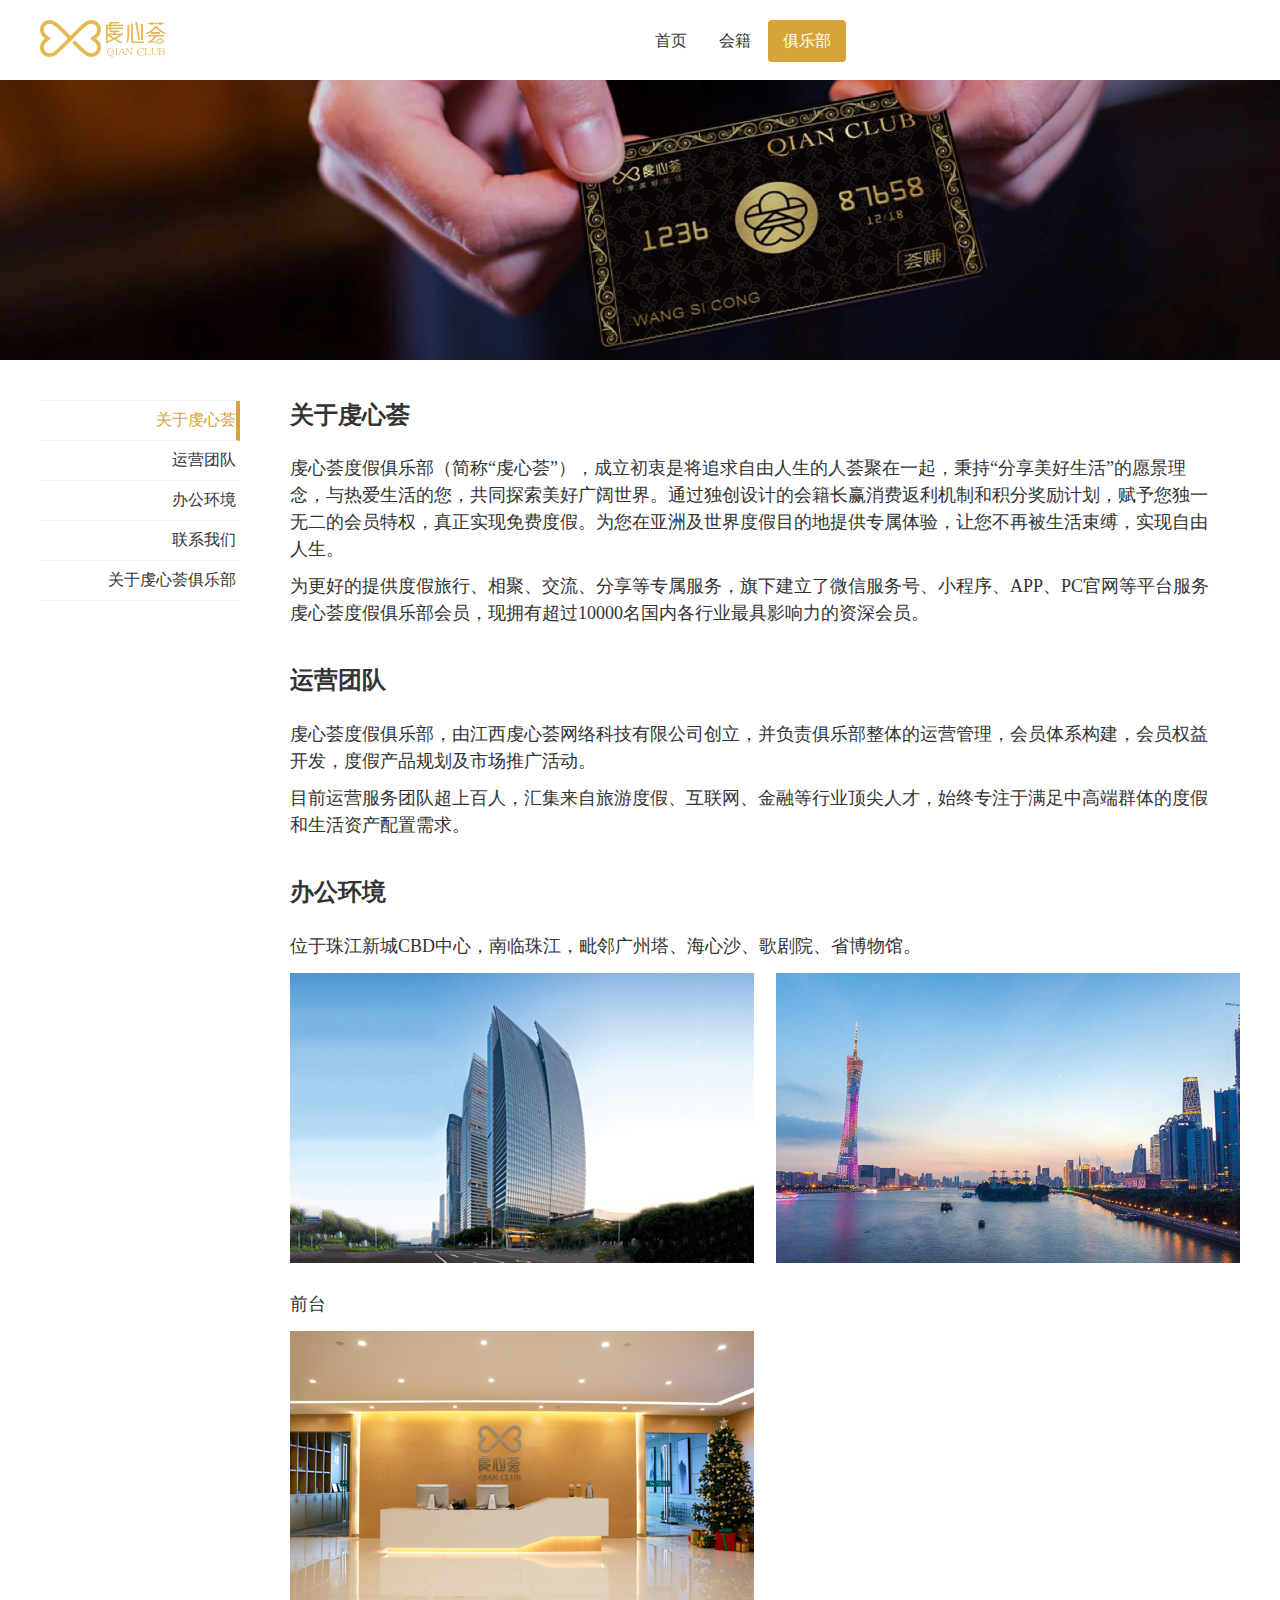
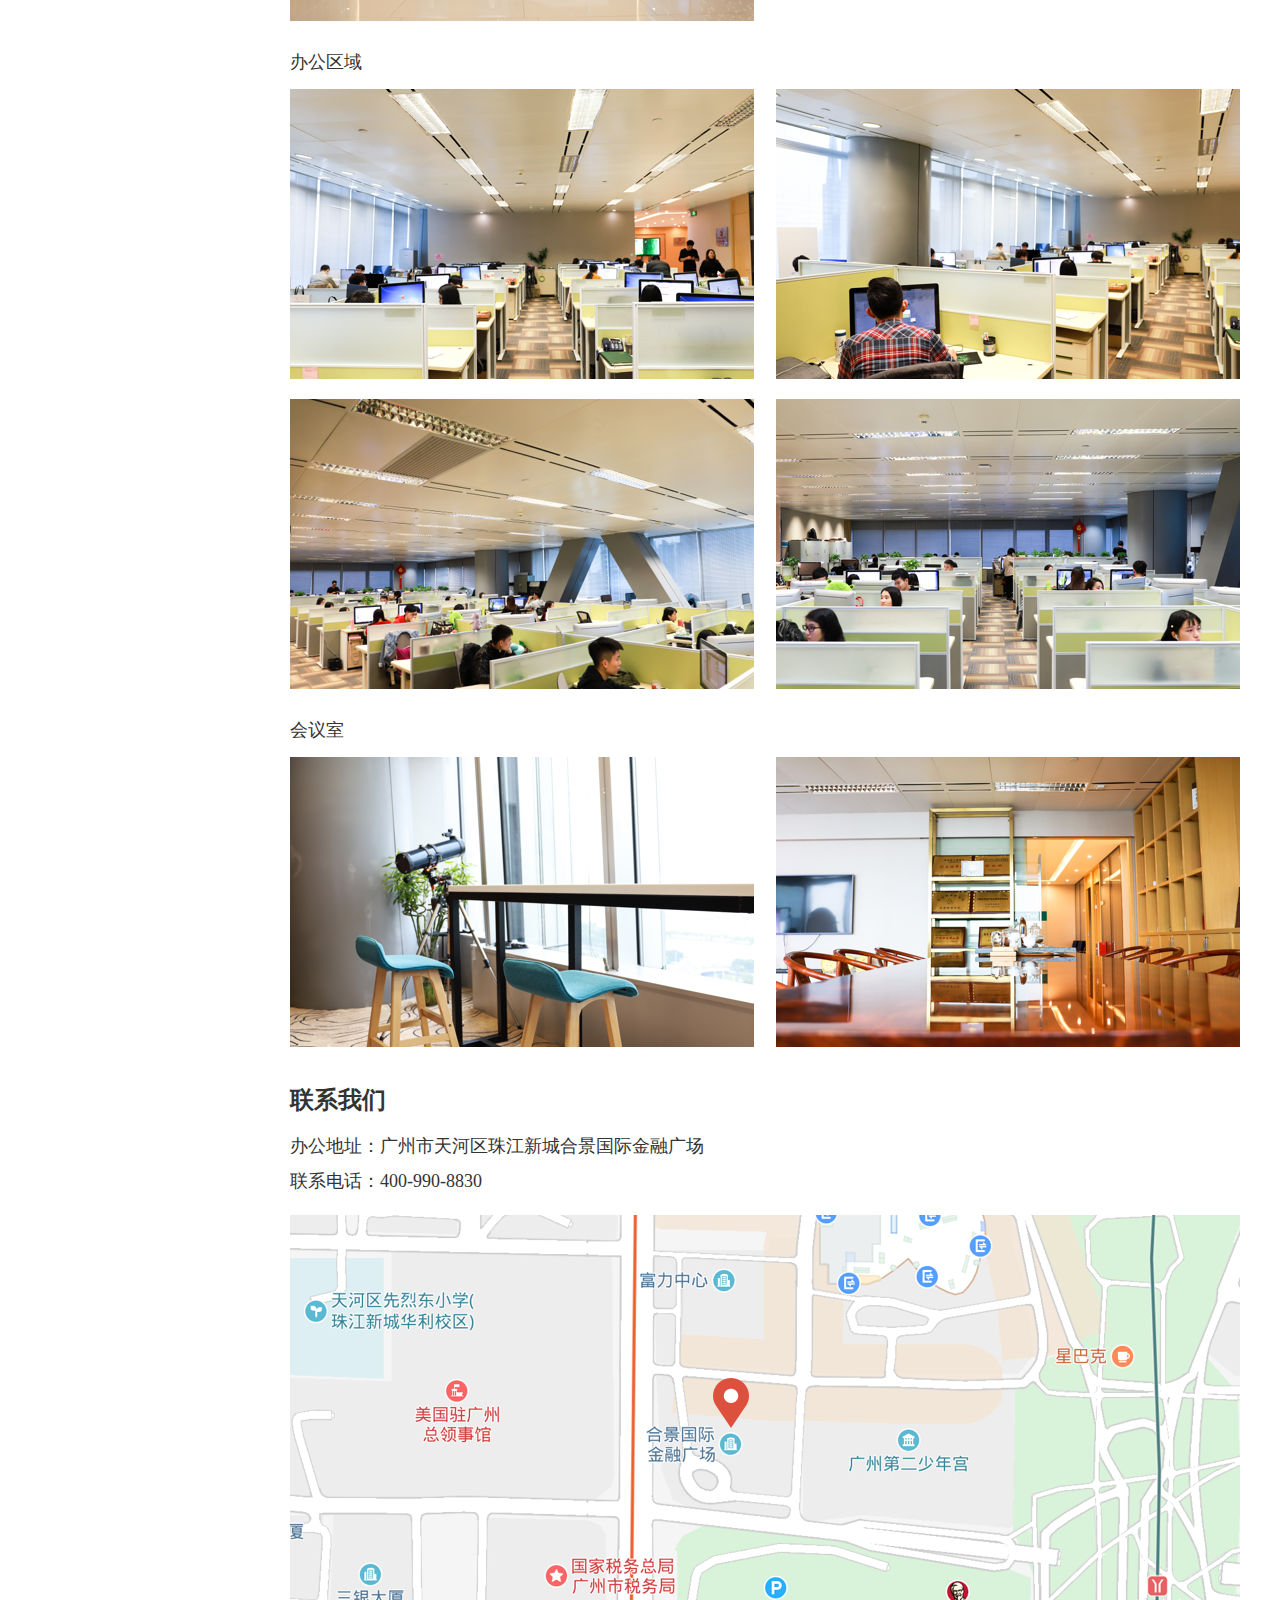
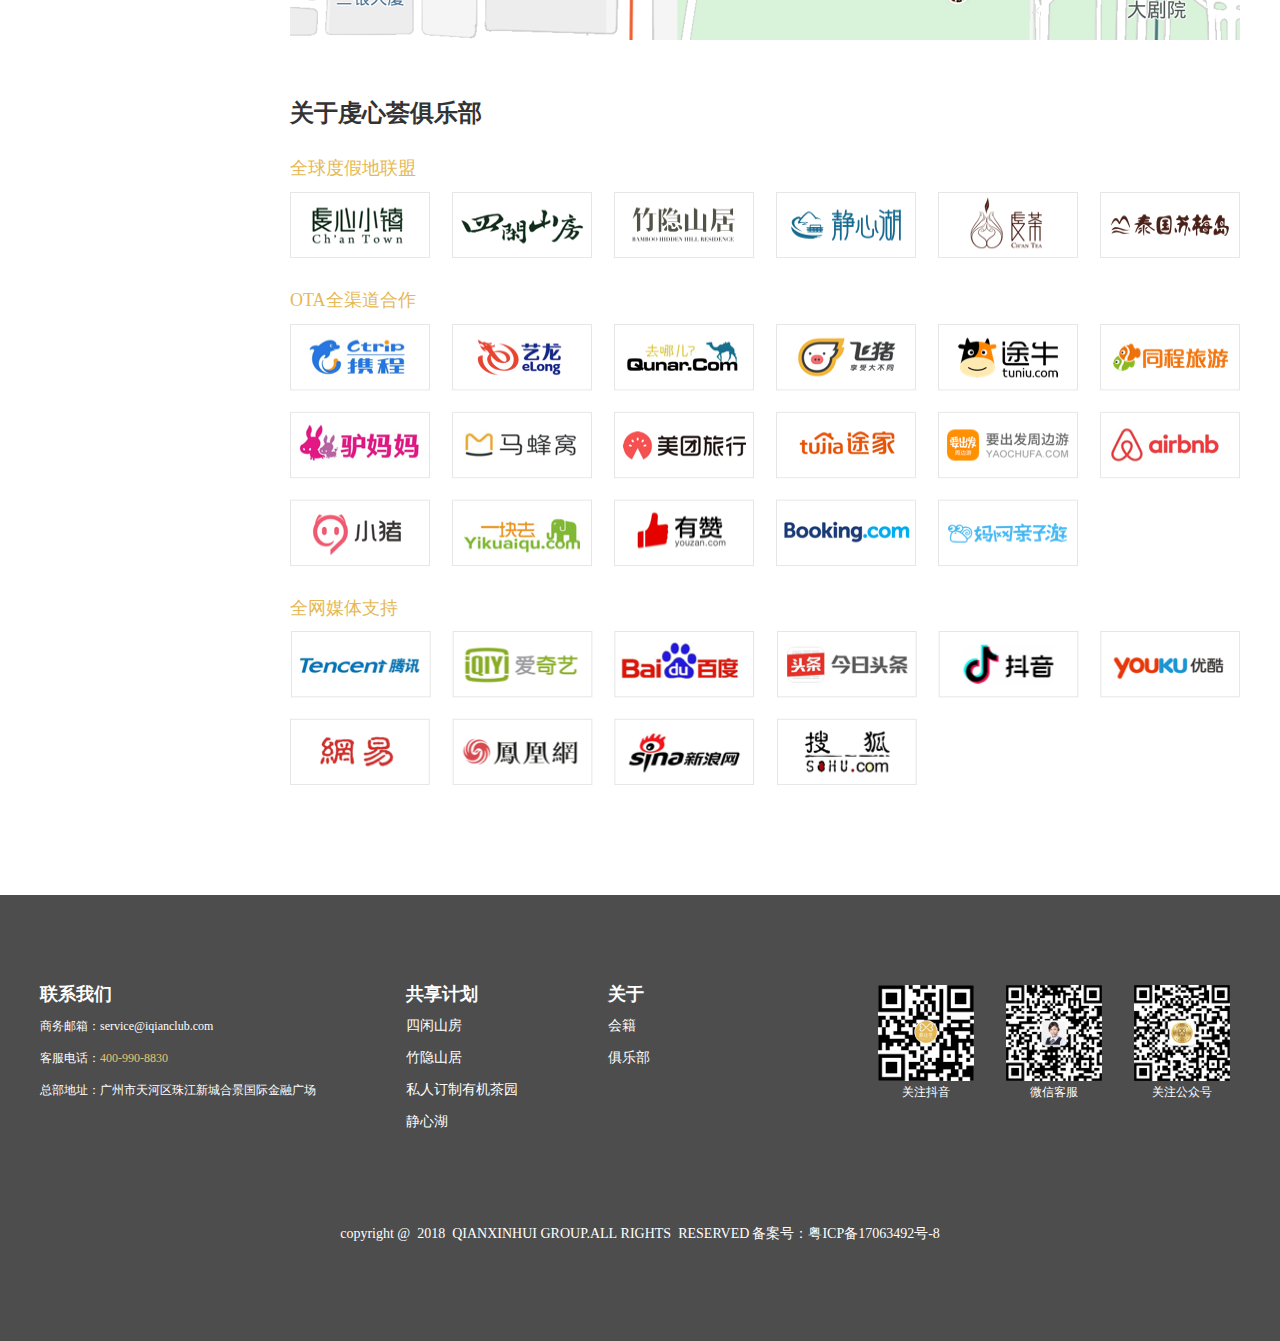
<file: club.html>
<!DOCTYPE html>
<html>

	<head>
		<meta charset="utf-8">
		<title>虔心荟-俱乐部</title>
		<meta name="keywords" content="虔心荟,度假俱乐部,旅游俱乐部,虔心小镇,别墅俱乐部" />
		<meta name="description" content="虔心荟度假俱乐部荟聚100万名虔友，致力为俱乐部会员提供私享、自由、品质、个性化的度假体验" />
		<link type="text/css" href="css/julebu.css?3-25" rel="stylesheet" media="screen">
		<script type="text/javascript" src="js/jquery.min.js"></script>
		<script src="js/bootstrap.min.js?3-25"></script>
		<link rel="stylesheet" href="css/bootstrap.min.css?3-25">
		<link rel="stylesheet" type="text/css" href="css/index.css?3-28" />
	</head>

	<body>
		<div class="qx_pc">
			<!--头部  开始-->
			<div class="header_position">
				<div class="header_position_block">
					<div class="nav_block">
						<div class="logo_img">
							<a href="index.html"><img src="img/logo.png" /></a>
						</div>
						<ul class="nav nav-pills nav_li">
							<li>
								<a href="index.html">首页</a>
							</li>
							<li>
								<a href="membership.html">会籍</a>
							</li>
							<li class="active">
								<a href="club.html">俱乐部</a>
							</li>
						</ul>
					</div>
				</div>
			</div>

			<!--头部 结束-->
			<div class="top_distance">
				<!--虔心荟banner-->
				<div class="news_banner">
					<img src="img/club_banner_bu.png" alt="虔心荟" />
				</div>

				<!--内容 开始-->
				<div class="xl_m clearfix">
					<ul class="fl news_leftnav gdt_zl clearfix floatCtro" style="width:200px;">
						<li class="news_hover">
							<a>关于虔心荟</a>
						</li>
						<li>
							<a>运营团队</a>
						</li>
						<li>
							<a>办公环境</a>
						</li>
						<li>
							<a>联系我们</a>
						</li>
						<li>
							<a>关于虔心荟俱乐部</a>
						</li>
					</ul>
					<div class="fr">
						<div id="float01" style="margin-bottom: 40px;">
							<h2 class="news_nh2">关于虔心荟</h2>
							<div class="about_hd">
								<p>虔心荟度假俱乐部（简称“虔心荟”），成立初衷是将追求自由人生的人荟聚在一起，秉持“分享美好生活”的愿景理念，与热爱生活的您，共同探索美好广阔世界。通过独创设计的会籍长赢消费返利机制和积分奖励计划，赋予您独一无二的会员特权，真正实现免费度假。为您在亚洲及世界度假目的地提供专属体验，让您不再被生活束缚，实现自由人生。 </p>
								<p>为更好的提供度假旅行、相聚、交流、分享等专属服务，旗下建立了微信服务号、小程序、APP、PC官网等平台服务虔心荟度假俱乐部会员，现拥有超过10000名国内各行业最具影响力的资深会员。</p>
							</div>
						</div>
						<div id="float02" style="margin-bottom: 40px;">
							<h2 class="news_nh2">运营团队</h2>
							<div class="about_hd">
								<p>虔心荟度假俱乐部，由江西虔心荟网络科技有限公司创立，并负责俱乐部整体的运营管理，会员体系构建，会员权益开发，度假产品规划及市场推广活动。 </p>
								<p>目前运营服务团队超上百人，汇集来自旅游度假、互联网、金融等行业顶尖人才，始终专注于满足中高端群体的度假和生活资产配置需求。</p>
							</div>
						</div>
						<div id="float03" style="margin-bottom: 40px;">
							<h2 class="news_nh2">办公环境</h2>
							<!--外景-->
							<div class="env-cnt">
								<p>位于珠江新城CBD中心，南临珠江，毗邻广州塔、海心沙、歌剧院、省博物馆。</p>
								<div class="env-img">
									<img src="img/club_photo1_bu.png" class="env-cnt-img" />
									<img src="img/club_photo2_bu.png" class="env-cnt-img" style="margin-left:22px;" />
								</div>
							</div>
							<!--前台-->
							<div class="env-cnt">
								<p>前台</p>
								<div class="env-img">
									<img src="img/club_photo3_bu.png" class="env-cnt-img" />
								</div>
							</div>
							<!--办公区域-->
							<div class="env-cnt">
								<p>办公区域</p>
								<div class="env-img">
									<img src="img/club_photo4_bu.png" class="env-cnt-img" />
									<img src="img/club_photo5_bu.png" class="env-cnt-img" style="margin-left:22px;" />
									<img src="img/club_photo6_bu.png" class="env-cnt-img" style="margin-top:20px;" />
									<img src="img/club_photo7_bu.png" class="env-cnt-img" style="margin-top:20px;margin-left:22px;" />
								</div>
							</div>
							<!--会议室-->
							<div class="env-cnt">
								<p>会议室</p>
								<div class="env-img">
									<img src="img/club_photo8_bu.png" class="env-cnt-img" />
									<img src="img/club_photo9_bu.png" class="env-cnt-img" style="margin-left:22px;" />
								</div>
							</div>
						</div>
						<div id="float04" style="margin-bottom: 40px;">
							<h2 class="news_nh2">联系我们</h2>
							<div class="clearfix">
								<dl class="fl">
									<dd class="fl-dd">
										<p>办公地址：广州市天河区珠江新城合景国际金融广场 </p>
										<p>联系电话：400-990-8830</p>
									</dd>
									<dd><img src="img/club_map_bu.png" alt="办公地址地图" class="fl-dd-img" /></dd>
								</dl>
							</div>
						</div>

						<div id="float05" style="margin-bottom: 40px;">
							<h2 class="news_nh2">关于虔心荟俱乐部</h2>
							<dd class="global-holiday">
								<p>全球度假地联盟</p><img src="img/global_holiday_bu.png" alt="全球度假地联盟" class="global-holiday-img" /></dd>
							<dd class="global-holiday">
								<p>OTA全渠道合作</p><img src="img/OTA_parner_bu.png" alt="OTA全渠道合作" class="OTA_parner-img" /></dd>
							<dd class="global-holiday">
								<p>全网媒体支持</p><img src="img/media_parner_bu.png" alt="全网媒体支持" class="media_parner-img" /></dd>
						</div>
					</div>
				</div>
				<!--底部-->
				<div class="bottom-cnt">
					<div class="contact">
						<div class="contact_news">
							<div class="contact_content">
								<h4 class='contact_h'>联系我们</h4>
								<p class="contact_text">商务邮箱：service@iqianclub.com</p>
								<p class="contact_text">客服电话：<span style="color:#E9C36E;">400-990-8830&nbsp;</span></p>
								<p class="contact_text">总部地址：广州市天河区珠江新城合景国际金融广场</p>
							</div>
							<div class="contact_content">
								<h4 class='contact_h'>共享计划</h4>
								<p class="contact_p">四闲山房</p>
								<p class="contact_p">竹隐山居</p>
								<p class="contact_p">私人订制有机茶园</p>
								<p class="contact_p">静心湖</p>
							</div>
							<div class="contact_content">
								<h4 class='contact_h'>关于</h4>
								<p class="contact_p"><a href="membership.html" class="contact_a">会籍</a></p>
								<p class="contact_p"><a href="club.html" class="contact_a" >俱乐部</a></p>
							</div>
							<div class="contact_content_erweima">
								<div class="contact_erweima">
									<img src='img/douyin.png' class="img_size" />
									<p>关注抖音</p>
								</div>
								<div class="contact_erweima" style="margin-left:32px;">
									<img src='img/kefu.png' class="img_size" />
									<p>微信客服</p>
								</div>
								<div class="contact_erweima" style="margin-left:32px;">
									<img src='img/weixin.png' class="img_size" />
									<p>关注公众号</p>
								</div>
							</div>
						</div>
					</div>
					<div class="footer">
						<span class="footer_text">copyright&nbsp;@ &nbsp;2018 &nbsp;QIANXINHUI&nbsp;GROUP.ALL&nbsp;RIGHTS&nbsp; RESERVED</span>
						<a class="footer_text1" href=" http://www.miitbeian.gov.cn">备案号：粤ICP备17063492号-8</a>
					</div>
				</div>
			</div>
		</div>
		<!--内容 结束-->

		</div>
		<script type="text/javascript" src="js/switch.js"></script>
		<script>
			//滚动固定导航
			$(function() {
				var AllHet = $(window).height();
				var mainHet = $('.floatCtro').height();
				$('.floatCtro li').click(function() {
					var ind = $('.floatCtro li').index(this) + 1;
					var topVal = $('#float0' + ind).offset().top - 80;
					$('body,html').animate({
						scrollTop: topVal
					}, 1000)
				})
				//文档滚动执行scrolls()
				$(window).scroll(scrolls)
				scrolls()

				function scrolls() {
					var f1, f2, f3, f4, f5, f6, f7, bck;
					var fixRight = $('.floatCtro li');
					var sTop = $(window).scrollTop();
					f1 = $('#float01').offset().top;
					f2 = $('#float02').offset().top;
					f3 = $('#float03').offset().top;
					f4 = $('#float04').offset().top;
					f5 = $('#float05').offset().top;
					if(sTop >= f1) {
						fixRight.eq(0).addClass('news_hover').siblings().removeClass('news_hover');
					}
					if(sTop >= f2 - 110) {
						fixRight.eq(1).addClass('news_hover').siblings().removeClass('news_hover');
					}
					if(sTop >= f3 - 110) {
						fixRight.eq(2).addClass('news_hover').siblings().removeClass('news_hover');
					}
					if(sTop >= f4 - 120) {
						fixRight.eq(3).addClass('news_hover').siblings().removeClass('news_hover');
					}
					if(sTop > 3000) {
						fixRight.eq(4).addClass('news_hover').siblings().removeClass('news_hover');

					}
				}
			})
		</script>

	</body>

</html>
</file>
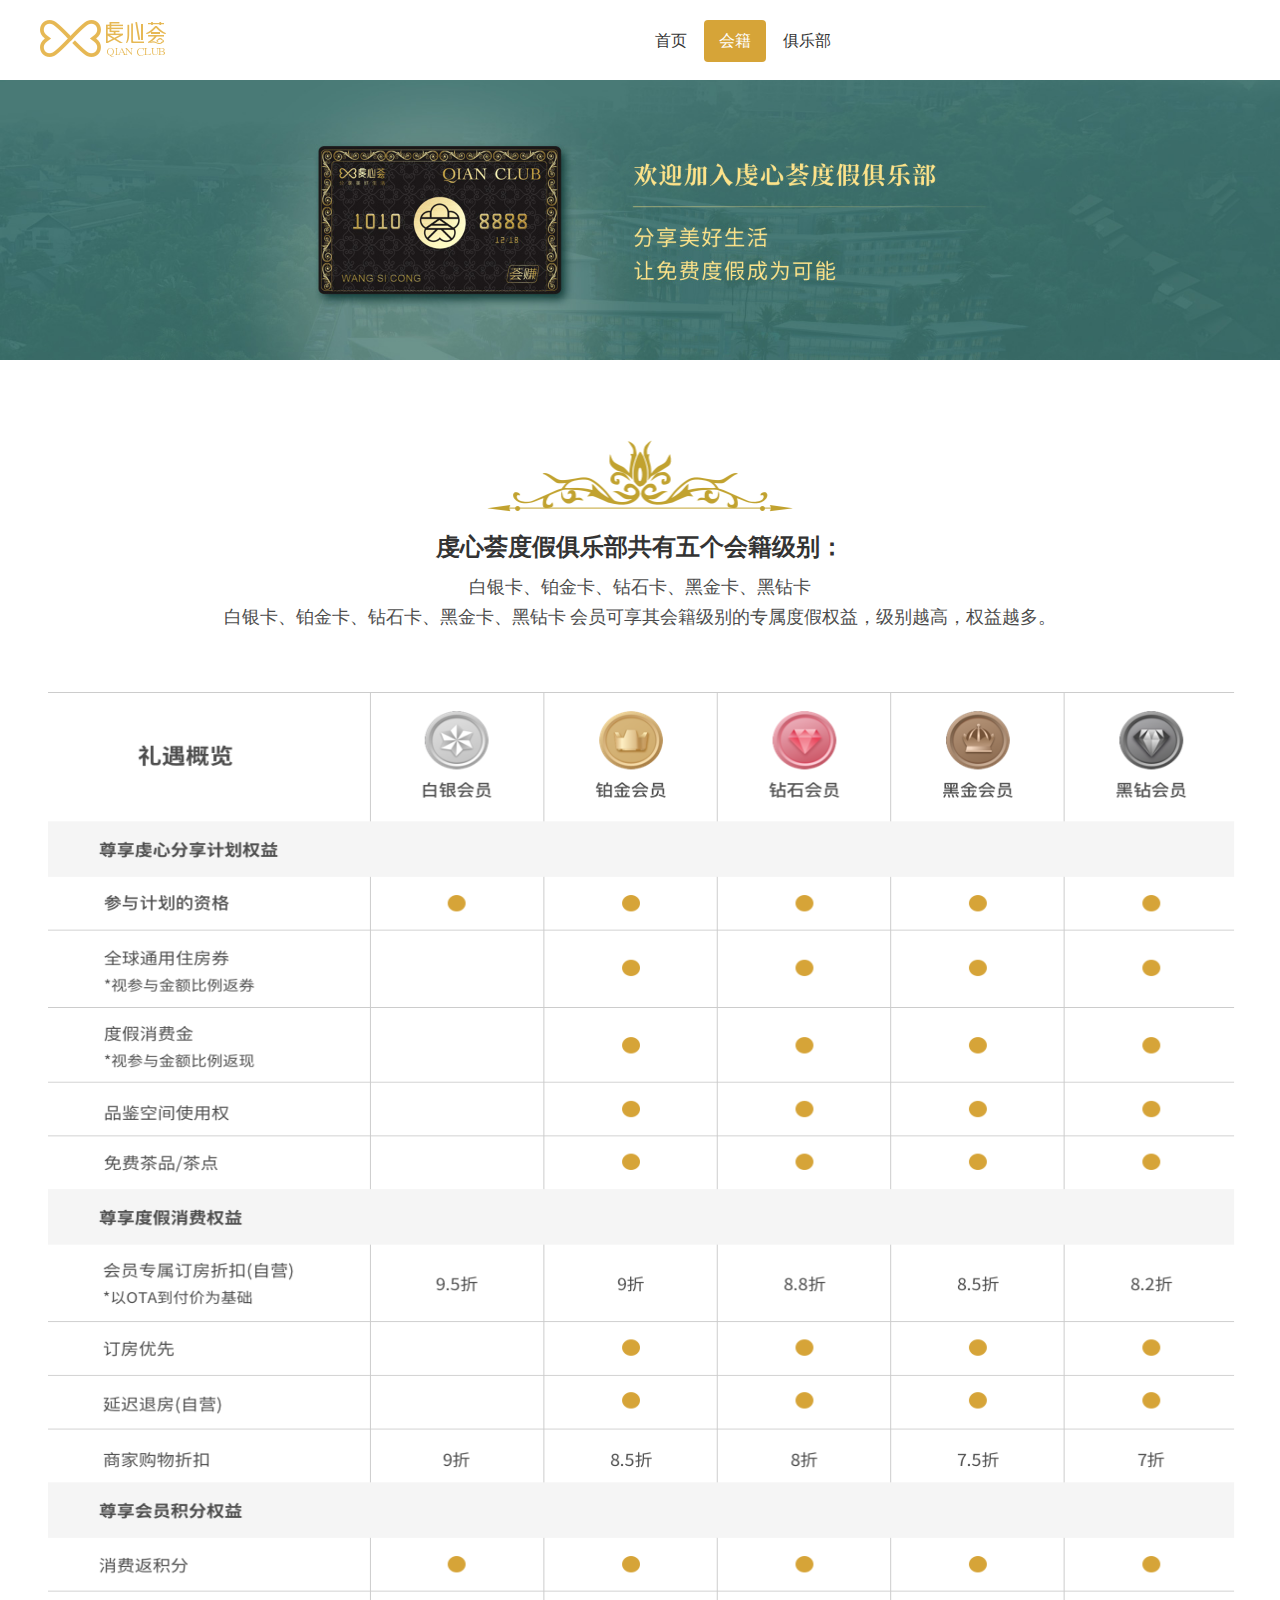
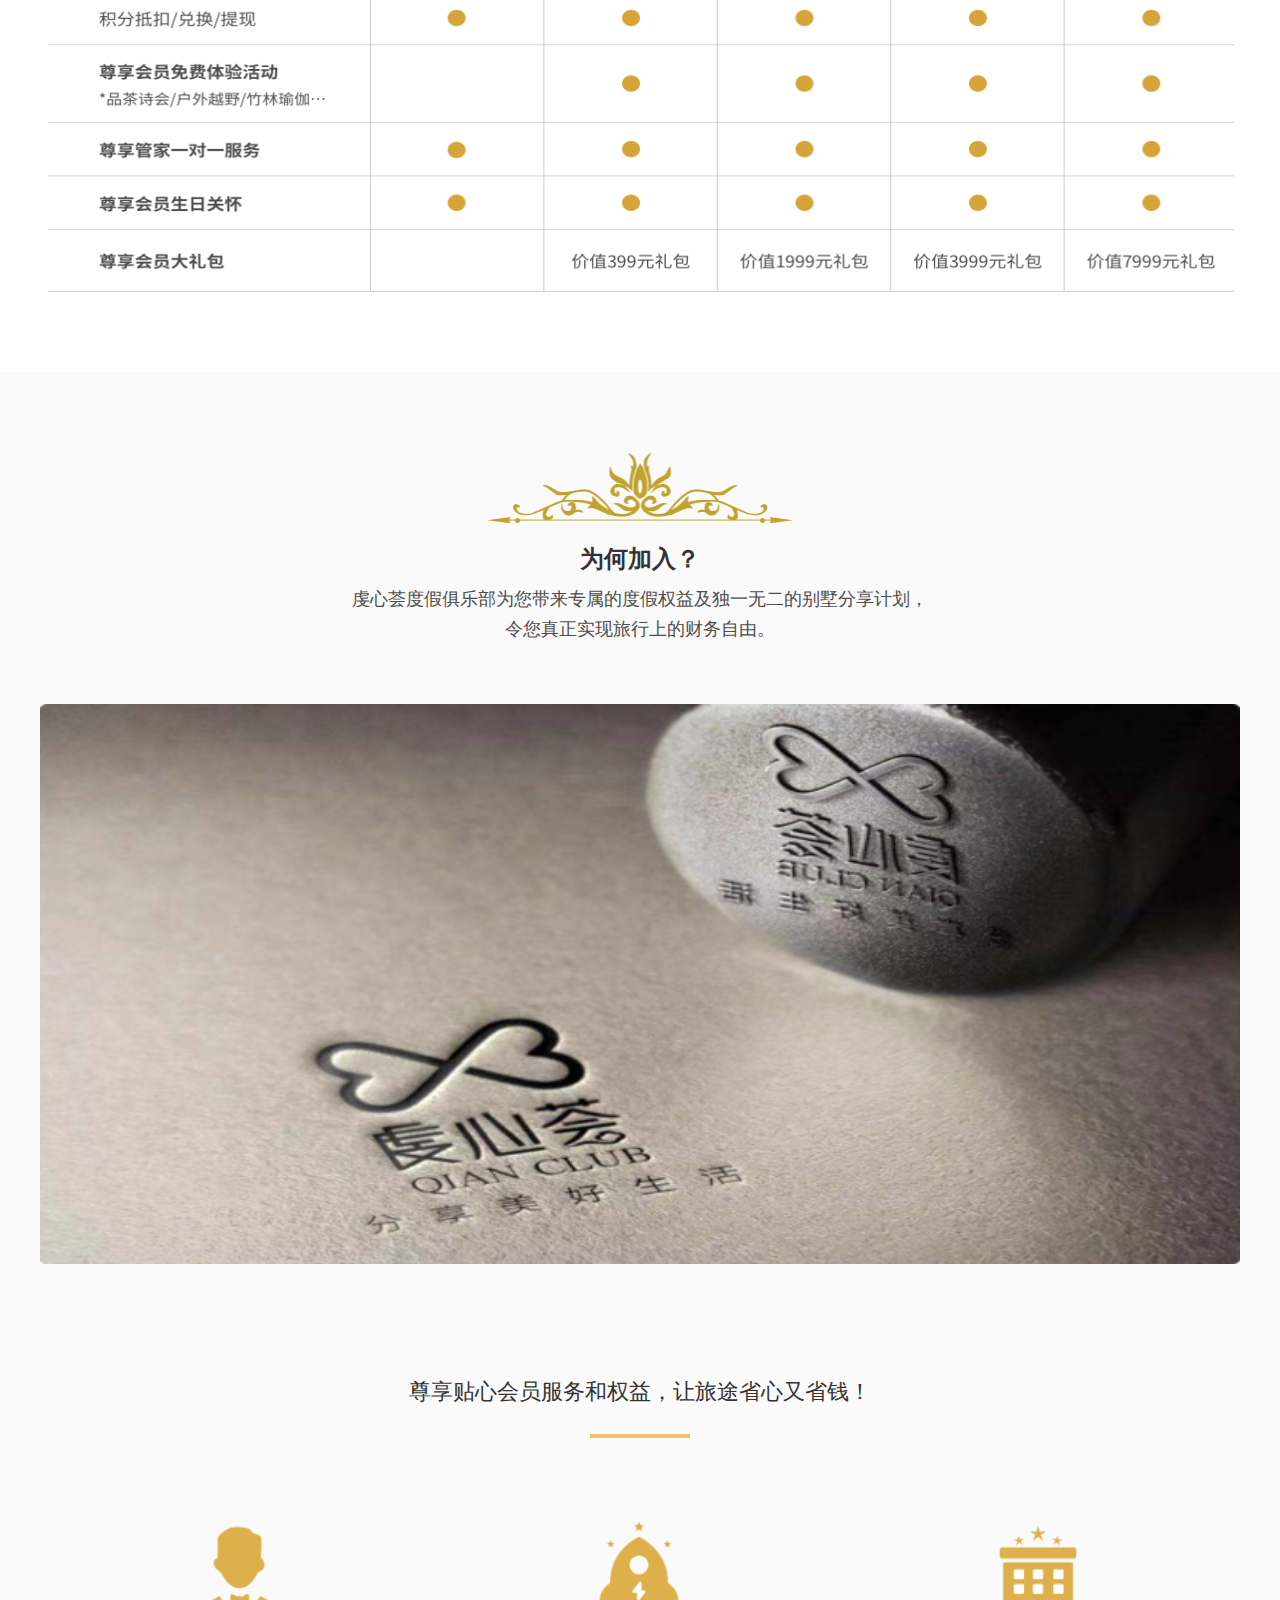
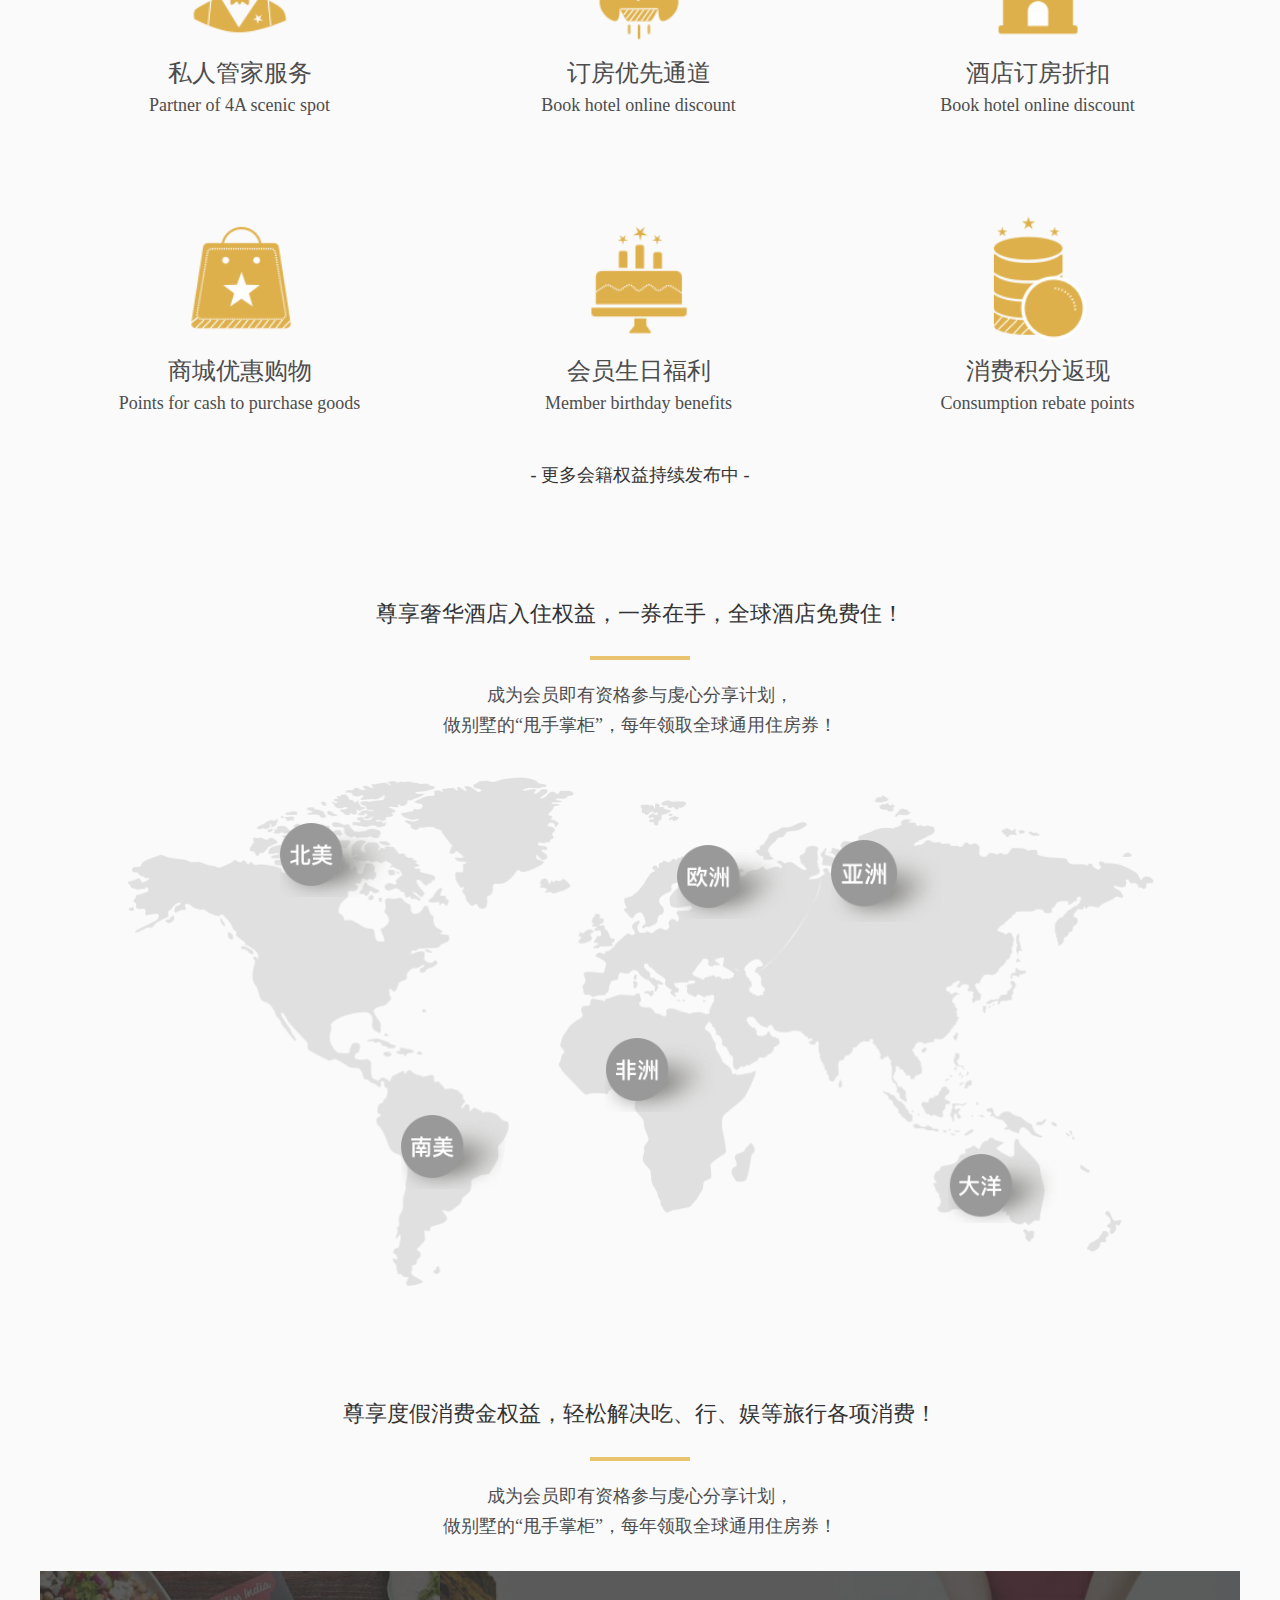
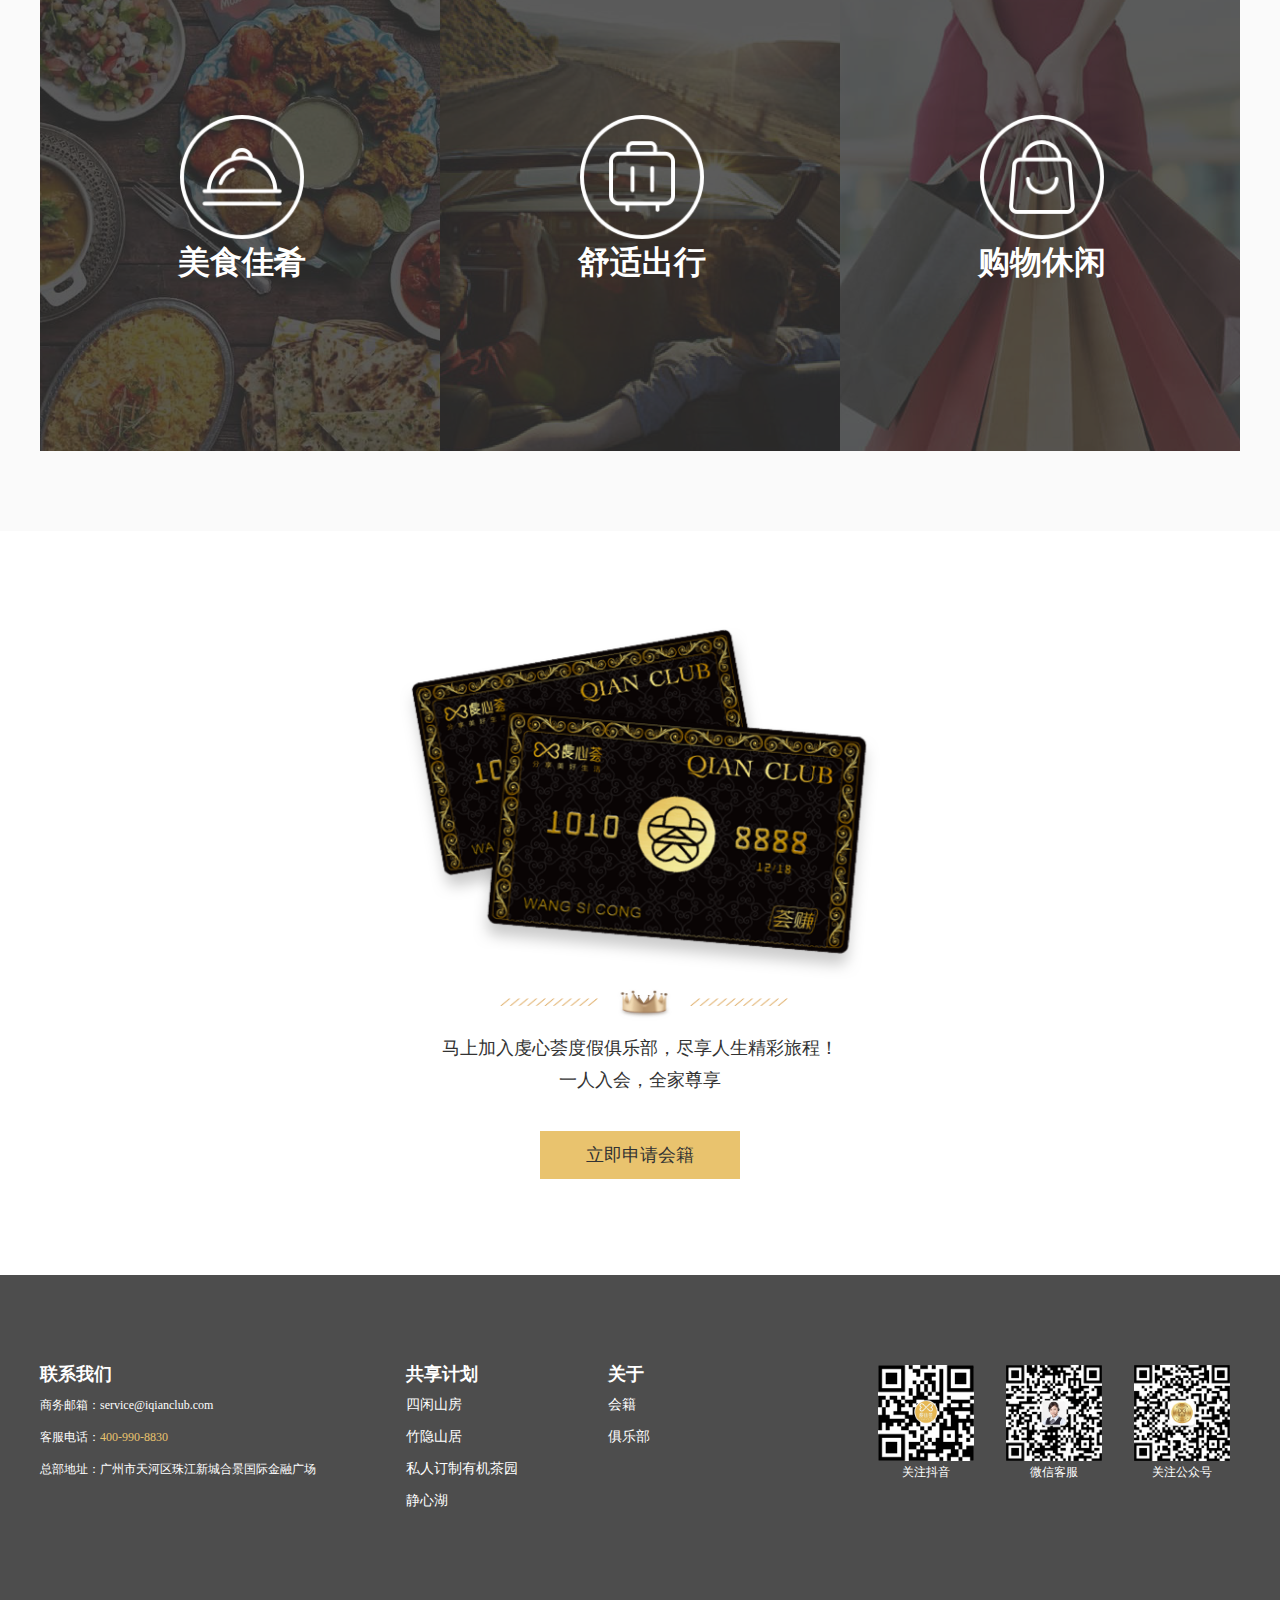
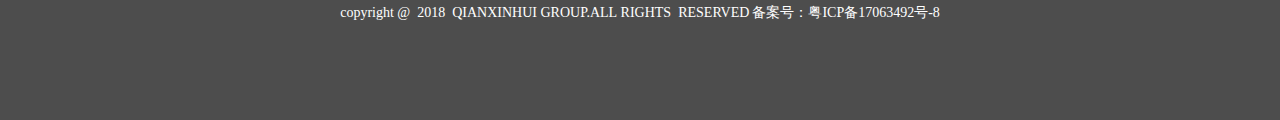
<file: membership.html>
<!DOCTYPE html>
<html>

	<head>
		<!--version=1.1-->
		<meta charset="utf-8" />
		<title>虔心荟-会籍</title>
		<meta name="keywords" content="虔心荟,度假会籍,旅游会籍,虔心小镇,玩赚卡,别墅会籍,度假会员" />
		<meta name="description" content="虔心荟度假俱乐部会籍拥有九种会员权益，尊享30年以上持续返利，别墅免费住" />
		<link rel="stylesheet" href="css/bootstrap.min.css?2019.1.30">
		<script src="js/jquery.min.js?2019.1.30"></script>
		<script src="js/bootstrap.min.js?2019.1.30"></script>
		<link rel="stylesheet" type="text/css" href="css/index.css?3-28" />
		<!--统计-->
		<script>
			var _hmt = _hmt || [];
			(function() {
				var hm = document.createElement("script");
				hm.src = "https://hm.baidu.com/hm.js?9b9ef585c01f7e0a18479b90b70f211b";
				var s = document.getElementsByTagName("script")[0];
				s.parentNode.insertBefore(hm, s);
			})();
		</script>
	</head>

	<body>
		<div class="qx_pc">
			<div class="header_position">
				<div class="header_position_block">
					<div class="nav_block">
						<div class="logo_img">
							<a href="index.html"><img src="img/logo.png" /></a>
						</div>
						<ul class="nav nav-pills nav_li">
							<li>
								<a href="index.html">首页</a>
							</li>
							<li class="active">
								<a href="membership.html">会籍</a>
							</li>
							<li>
								<a href="club.html">俱乐部</a>
							</li>
						</ul>
					</div>
				</div>
			</div>
			<div class="top_distance">
				<!--头部-->
				<div class="news_banner">
					<img src="img/membership_banner.jpg" alt="虔心荟" />
				</div>
				<!--会籍级别权益-->
				<div class="mem-legal">
					<img src="club_img/dec_line3.png" class="mem-legal-img1" />
					<p class="mem-legal-txt1">虔心荟度假俱乐部共有五个会籍级别：</p>
					<p class="mem-legal-txt2">白银卡、铂金卡、钻石卡、黑金卡、黑钻卡</p>
					<p class="mem-legal-txt2">白银卡、铂金卡、钻石卡、黑金卡、黑钻卡 会员可享其会籍级别的专属度假权益，级别越高，权益越多。</p>
					<img src="img/table.png" class="mem-legal-img2" />
				</div>

				<!--背景颜色为#FAFAFA模块-->
				<div class="mem-join">
					<!--如何加入-->
					<div class="mem-join-h">
						<img src="club_img/dec_line3.png" class="mem-legal-img1" />
						<p class="mem-join-txt1">为何加入？</p>
						<p class="mem-join-txt2">虔心荟度假俱乐部为您带来专属的度假权益及独一无二的别墅分享计划， 令您真正实现旅行上的财务自由。</p>
						<img src="membership_img/Qian_club_photo.png" class="mem-join-img" />
					</div>

					<!--会员权益-->
					<div class="share_block">
						<div class="shareHeader_block">
							<h3 style="margin-bottom: 30px;">尊享贴心会员服务和权益，让旅途省心又省钱！</h3>
							<!--<p class="shareHeader_block_text">MEMBERSHIP EQUITY</p>-->
							<div class="bottom_line"></div>
						</div>
						<div class="jiugongge_block">
							<div class="rebate">
								<img src="club_img/equity_icon1.png" width="144px" height="144px" />
								<p class="rebate_text1">私人管家服务</p>
								<p class="rebate_text2">Partner of 4A scenic spot</p>
							</div>
							<div class="rebate">
								<img src="club_img/equity_icon2.png" width="144px" height="144px" />
								<p class="rebate_text1">订房优先通道</p>
								<p class="rebate_text2">Book hotel online discount</p>
							</div>
							<div class="rebate">
								<img src="club_img/equity_icon3.png" width="144px" height="144px" />
								<p class="rebate_text1">酒店订房折扣</p>
								<p class="rebate_text2">Book hotel online discount</p>
							</div>
							<div class="rebate">
								<img src="club_img/equity_icon4.png" width="144px" height="144px" />
								<p class="rebate_text1">商城优惠购物</p>
								<p class="rebate_text2">Points for cash to purchase goods</p>
							</div>
							<div class="rebate">
								<img src="club_img/equity_icon5.png" width="144px" height="144px" />
								<p class="rebate_text1">会员生日福利</p>
								<p class="rebate_text2">Member birthday benefits</p>
							</div>
							<div class="rebate">
								<img src="club_img/equity_icon6.png" width="144px" height="144px" />
								<p class="rebate_text1">消费积分返现</p>
								<p class="rebate_text2">Consumption rebate points</p>
							</div>
						</div>

						<div class="title_block">
							<p class="title_block_span">- 更多会籍权益持续发布中 -</p>
						</div>
					</div>
					<!--全球酒店-->
					<div>
						<div class="shareHeader_block">
							<h3 style="margin-bottom: 30px;">尊享奢华酒店入住权益，一券在手，全球酒店免费住！</h3>
							<!--<p class="shareHeader_block_text">MEMBERSHIP EQUITY</p>-->
							<div class="bottom_line"></div>
							<div class="shareHeader_block-txt">
								<p class="shareHeader_block-txt1">成为会员即有资格参与虔心分享计划，</p>
								<p class="shareHeader_block-txt1">做别墅的“甩手掌柜”，每年领取全球通用住房券！</p>
							</div>
						</div>
						<!--世界地图-->
						<div class="global-img">
							<!--各大洲地标名-->
							<div class="asia_area area">
								<img src="club_img/asia_area_seleted.png" class="asia_area-img" />
								<img src="club_img/asian_icon.png" class="asian_icon" />
							</div>
							<div class="africa_area area">
								<img src="club_img/africa_area_seleted.png" class="africa_area-img" />
								<img src="club_img/africa_icon.png" class="africa_icon" />
							</div>
							<div class="europe_area area">
								<img src="club_img/europe_area_seleted.png" class="europe_area-img" />
								<img src="club_img/europe_icon.png" class="europe_icon" />
							</div>
							<div class="north_america_area area">
								<img src="club_img/north_america_area_seleted.png" class="north_america_area-img" />
								<img src="club_img/north_america_icon.png" class="north_america_icon" />
							</div>
							<div class="ocean_area area">
								<img src="club_img/ocean_area_seleted.png" class="ocean_area-img" />
								<img src="club_img/oceania_icon.png" class="oceania_icon" />
							</div>
							<div class="south_amercia_area area">
								<img src="club_img/south_amercia_area_seleted.png" class="south_amercia_area-img" />
								<img src="club_img/south_america_icon.png" class="south_america_icon" />
							</div>
							<!--弹窗-->
							<div class="area-pop pop-position">
								<div class="area-pop-cnt1">
									<img src="club_img/asia_photo.png" class="area-pop-cnt1-img" />
								</div>
								<div class="area-pop-cnt2">
									<p class="area-pop-cnt2-txt1">亚洲</p>
									<img src="club_img/text_line.png" />
									<p class="area-pop-cnt2-txt2">中国江西虔心小镇&nbsp;&nbsp;&nbsp;&nbsp; 泰国苏梅岛</p>
								</div>
								<div class="close-area">
									<img src="club_img/close_icon.png" class="close-area-img" />
								</div>
							</div>
						</div>
					</div>

					<!--消费金权益-->
					<div>
						<div class="shareHeader_block">
							<h3 style="margin-bottom: 30px;">尊享度假消费金权益，轻松解决吃、行、娱等旅行各项消费！</h3>
							<div class="bottom_line"></div>
							<div class="shareHeader_block-txt">
								<p class="shareHeader_block-txt1">成为会员即有资格参与虔心分享计划，</p>
								<p class="shareHeader_block-txt1">做别墅的“甩手掌柜”，每年领取全球通用住房券！</p>
							</div>
						</div>
						<!--内容模块-->
						<div class="quanyi-cnt">
							<div class="quanyi-cnt-meat">
								<img src="club_img/meat_photo.png" class="quanyi-cnt-meat-img" />
								<div class="quanyi-list1">
									<img src="club_img/meat.png" class="quanyi-list1-img" />
									<p class="quanyi-list1-txt">美食佳肴</p>
								</div>
								<!--鼠标移入出现遮罩层-->
								<div class="area-mask"></div>
							</div>
							<div class="quanyi-cnt-meat">
								<img src="club_img/trip_photo.png" class="quanyi-cnt-meat-img" />
								<div class="quanyi-list1">
									<img src="club_img/trip_icon.png" class="quanyi-list1-img" />
									<p class="quanyi-list1-txt">舒适出行</p>
								</div>
								<!--鼠标移入出现遮罩层-->
								<div class="area-mask"></div>
							</div>
							<div class="quanyi-cnt-meat">
								<img src="club_img/shopping_photo.png" class="quanyi-cnt-meat-img" />
								<div class="quanyi-list1">
									<img src="club_img/shopping_icon.png" class="quanyi-list1-img" />
									<p class="quanyi-list1-txt">购物休闲</p>
								</div>
								<!--鼠标移入出现遮罩层-->
								<div class="area-mask"></div>
							</div>
						</div>

					</div>

				</div>

				<!--会员服务和权益-->
				<div class="partner_width" style="padding:96px;">

					<div class="status_block">
						<div class="status_img">
							<img src="membership_img/club_card.png" width="480px" height="352px" />
						</div>
						<div class="status_small_img">
							<img src="membership_img/huanguan_line.png" width="288px" height="32px" />
						</div>
						<div class="status_p">
							<p>马上加入虔心荟度假俱乐部，尽享人生精彩旅程！</p>
							<p>一人入会，全家尊享</p>
						</div>
						<div class="status_btn" style="position: relative;">
							<button class="btn_hui">立即申请会籍</button>
							<div class="sanjiao" style="position: absolute;top:48px;"></div>
							<div class="name" style="position: absolute;top:60px;left:0px;">
								<img src="img/fuwu_index.png" height="196px" width="196px" style="padding:10px;" />
								<p class="saoma">扫码立即办理</p>
							</div>
						</div>
					</div>
				</div>
				<!--底部-->
				<div class="bottom-cnt">
					<div class="contact">
						<div class="contact_news">
							<div class="contact_content">
								<h4 class='contact_h'>联系我们</h4>
								<p class="contact_text">商务邮箱：service@iqianclub.com</p>
								<p class="contact_text">客服电话：<span style="color:#E9C36E;">400-990-8830&nbsp;</span></p>
								<p class="contact_text">总部地址：广州市天河区珠江新城合景国际金融广场</p>
							</div>
							<div class="contact_content">
								<h4 class='contact_h'>共享计划</h4>
								<p class="contact_p">四闲山房</p>
								<p class="contact_p">竹隐山居</p>
								<p class="contact_p">私人订制有机茶园</p>
								<p class="contact_p">静心湖</p>
							</div>
							<div class="contact_content">
								<h4 class='contact_h'>关于</h4>
								<p class="contact_p"><a href="membership.html" class="contact_a">会籍</a></p>
								<p class="contact_p"><a href="club.html" class="contact_a" >俱乐部</a></p>
							</div>
							<div class="contact_content_erweima">
								<div class="contact_erweima">
									<img src='img/douyin.png' class="img_size" />
									<p>关注抖音</p>
								</div>
								<div class="contact_erweima" style="margin-left:32px;">
									<img src='img/kefu.png' class="img_size" />
									<p>微信客服</p>
								</div>
								<div class="contact_erweima" style="margin-left:32px;">
									<img src='img/weixin.png' class="img_size" />
									<p>关注公众号</p>
								</div>
							</div>
						</div>
					</div>
					<div class="footer">
						<span class="footer_text">copyright&nbsp;@ &nbsp;2018 &nbsp;QIANXINHUI&nbsp;GROUP.ALL&nbsp;RIGHTS&nbsp; RESERVED</span>
						<a class="footer_text1" href=" http://www.miitbeian.gov.cn">备案号：粤ICP备17063492号-8</a>
					</div>
				</div>
			</div>
		</div>
		<script type="text/javascript">
			//定义一个图片数组
			N_img_seleted = [{
					'img': 'club_img/asian_icon_seleted.png'
				},
				{
					'img': 'club_img/africa_icon_seleted.png'
				},
				{
					'img': 'club_img/europe_icon_seleted.png'
				},
				{
					'img': 'club_img/north_america_icon_seleted.png'
				},
				{
					'img': 'club_img/oceania_icon_seleted.png'
				},
				{
					'img': 'club_img/south_america_icon_seleted.png'
				}
			]
			N_img = [{
					'img': 'club_img/asian_icon.png'
				},
				{
					'img': 'club_img/africa_icon.png'
				},
				{
					'img': 'club_img/europe_icon.png'
				},
				{
					'img': 'club_img/north_america_icon.png'
				},
				{
					'img': 'club_img/oceania_icon.png'
				},
				{
					'img': 'club_img/south_america_icon.png'
				}
			]
			$(document).ready(function() {
				//世界地图悬浮事件
				$('.global-img>.area').mouseover(function() {
					$(this).children('img').eq(0).css('display', 'block');
					$(this).children('img').eq(1).attr('src', N_img_seleted[$(this).index()].img);
					$(this).children('img').eq(1).addClass('img-jum');
				});
				//世界地图移出事件
				$('.global-img>.area').mouseout(function() {
					$(this).children('img').eq(0).css('display', 'none');
					$(this).children('img').eq(1).attr('src', N_img[$(this).index()].img);
					$(this).children('img').eq(1).removeClass('img-jum');
				});
				//世界地图点击事件
				$('.global-img>.area').eq(0).click(function() {
					$('.area-pop').slideDown(500);
				});
				//关闭弹窗
				$('.close-area-img').click(function() {
					$('.area-pop').hide();
				});
				//消费金权益悬浮事件
				$('.quanyi-cnt-meat').mouseenter(function() {
					$(this).children('.area-mask').slideDown("slow");
				});
				//消费金权益移出事件】
				$('.quanyi-cnt-meat').mouseleave(function() {
					$(this).children('.area-mask').slideUp("slow");
				});
				$(".btn_hui").mouseover(function() {
					$(".name").show();
					$(".sanjiao").show();
				}).mouseout(function() {
					$(".name").hide();
					$(".sanjiao").hide();
				});
			});
		</script>
	</body>

</html>
</file>
<file: css/julebu.css>
.fl {
	float: left;
}

.fr {
	float: right;
	width: 950px;
}

.clearfix:after {
	visibility: hidden;
	display: block;
	font-size: 0px;
	content: "";
	clear: both;
	height: 0px
}

.xl_m {
	margin: 40px auto 70px;
	width: 1200px;
}

.xl_h2 {
	font-size: 30px;
	text-align: center;
	font-weight: normal;
	padding: 0 0 62px;
}

.xl_list li.news_hover {
	background: #ff7300;
}

.ba_daxt li.news_hover {
	background: #ff7400!important;
	color: #fff
}

.news_ul li a:hover,
li.news_hover a {
	color: #D6A438;
	border-bottom: 2px solid #D6A438;
	cursor: pointer
}

.news_leftnav {
	border-top: 1px solid #f0f0f0;
}

.news_leftnav li {
	border-bottom: 1px solid #f0f0f0;
	text-align: right;
	border-right: 4px solid #fff;
}

.news_leftnav li.news_hover {
	border-right: 4px solid #D6A438;
}

.news_leftnav li.news_hover a {
	border-bottom: 0;
}

.news_nh2 {
	font-size: 24px;
	margin-top: 2px;
	color: #333;
	font-weight: bold;
}

.news_hd li a:hover .about_hd_p,
.news_hd li a:hover {
	color: #ff7900;
	text-decoration: none;
}

.about_hd_p {
	color: #5e6267;
	font-size: 14px;
	text-align: center;
	padding: 18px 0 27px
}

.floata {
	position: fixed;
	z-index: 999999;
	top: 0px;
	background: #000;
	height: 38px;
	width: 100%;
	left: 0;
	margin: 0;
	line-height: 38px;
}

.floata1 {
	position: fixed;
	z-index: 999999;
	top: 80px;
	height: 38px;
	left: 50%;
	margin: 0 0 0 -600px;
	line-height: 38px;
}

.floatCtro {
	line-height:38px;
	z-index: 1
}

.floatCtro li.cur {
	background: #c40000;
	color: #fff;
}

.about_hd {
	padding-top: 17px;
	font-size: 18px;
	color: #333;
	line-height: 22px;
	text-indent: 2em;
	width: 930px;
}

.about_hd p {
	padding-bottom: 0px;
	text-indent: 0em;
	line-height: 27px;
}

.env-cnt {
	margin-top: 25px;
}

.env-cnt p {
	font-size: 18px;
	color: #333;
	height: 33px;
	line-height: 33px;
}

.env-cnt-img {
	width: 464px;
	height: 290px;
	float: left;
}

.fl-dd {
	font-size: 18px;
	color: #333;
	margin-top: 10px;
}

.fl-dd-img {
	width: 950px;
	height: 425px;
	margin-top: 10px;
}

.global-holiday {
	margin-top: 30px;
	color: #E6B854;
	font-size: 18px;
}

.global-holiday-img {
	width: 950px;
	height: 66px;
}

.OTA_parner-img {
	width: 950px;
	height: 242px;
}

.media_parner-img {
	width: 950px;
	height: 154px;
}

.env-img:after {
	content: "";
	display: block;
	clear: both;
}
</file>
<file: css/index.css>
/* css 重置 */

* {
	margin: 0;
	padding: 0;
	list-style: none;
}

a {
	text-decoration: none;
}
.footer_text1:visited {
	color: #fff;
}
.contact_a:visited {
	color: #fff;
}
.contact_a:hover{
	color:#E6B854;
}
.footer_text1:hover{
	color: #E6B854;
}
img {
	border: 0;
}

@font-face {
	font-family: "SourceHanSerifCN-Heavy";
	src: url("fonts/SourceHanSerifCN-Heavy.otf") format("embedded-opentype");
	font-weight: normal;
	font-style: normal;
}

body {
	background: #fff;
	font: normal 12px/22px SourceHanSerifCN-Heavy!important;
}
/*移入事件*/

.index-reason-cnt {
	margin-top: 16px
}

.bamboo:hover {
	box-shadow: 0px 1px 10px 1px #999999;
}

.shareContent_block:hover {
	box-shadow: 0px 1px 10px 1px #999999;
}
.img_header img{
	border-bottom-left-radius: 10px;
	border-top-left-radius: 10px;
}


/*鼠标移入，出现二维码*/

.qx_pc {
	min-width: 1200px;
	max-width: 100%;
}

.handle_erweima {
	width: 206px;
	height: 236px;
	position: absolute;
	background: #E9C36E;
	border-radius: 10px;
	float: right;
	top: 76px;
	right: 80px;
	padding: 5px;
	display: none;
}

.header_position {
	position: fixed;
	top: 0;
	z-index: 1111;
	background: #fff;
	height: 80px;
	width: 100%;
	padding-top: 20px;
}

.header_position_block {
	margin: 0 auto;
	width: 1200px;
}

.top_distance {
	margin-top: 80px;
	width:100%;
}

.name {
	width: 206px;
	height: 236px;
	position: relative;
	left: -3px;
	top: 0px;
	background: #E9C36E;
	border-radius: 10px;
	padding: 5px;
	display: none;
}

.buy {
	width: 206px;
	height: 236px;
	position: absolute;
	background: #E9C36E;
	border-radius: 10px;
	padding: 5px;
	top: 329px;
	right: -219px;
	display: none;
}

.sanjiao {
	position: relative;
	left: 87px;
	top: 0px;
	width: 24px;
	border-right: 10px solid transparent;
	border-left: 10px solid transparent;
	border-bottom: 12px solid #E9C36E;
	display: none;
}

.sanjiao_one {
	position: absolute;
	right: 170px;
	top: 64px;
	width: 24px;
	border-right: 10px solid transparent;
	border-left: 10px solid transparent;
	border-bottom: 12px solid #E9C36E;
	display: none;
}

.sanjiao_three {
	position: absolute;
	right: -128px;
	top: 317px;
	width: 24px;
	border-right: 10px solid transparent;
	border-left: 10px solid transparent;
	border-bottom: 12px solid #E9C36E;
	display: none;
}

.saoma {
	text-align: center;
	color: #333333;
	font-size: 16px;
	color: #fff;
	margin-top: 4px;
}

.scenic_block {
	margin: 32px auto;
	width: 1200px;
	height: 450px;
}

.qian_handle {
	width: 100%;
	height: 112px;
	background: black;
	color: #fff;
	position: relative;
}

.qian_h {
	text-align: start;
}

.card_text {
	margin-top: 51px;
	display: table;
	float: left;
	display: inline-block;
}

.card_progress {
	margin-top: 26px;
	float: right;
	display: inline-block;
	position: relative;
}

.play_card {
	display: inline-block;
	font-size: 24px;
	color: #E9C36E;
	border-right: 1px solid #E9C36E;
	padding-right: 20px;
}

.play_text {
	display: inline-block;
	font-size: 13px;
	color: #E9C36E;
	width: 160px;
	line-height: 5px;
	padding-left: 20px;
	position: relative;
	white-space: nowrap;
}

.progress_block {
	float: left;
	display: block;
	margin-top: 10px;
	margin-right: 40px;
}

.progress_block_text {
	font-size: 16px;
	color: #E9C36E;
	padding-left: 20px;
	width: 224px;
}

.progress_block_btn {
	background: #E9C36E;
	color: black;
	font-size: 18px;
	border: hidden;
	height: 64px;
	width: 368px;
	font-weight: bold;
	font-family: 'SourceHanSerifCN-Heavy'!important;
}

.join_block {
	width: 1200px;
	margin: 96px auto 30px;
	text-align: center;
}

.share_block {
	width: 1200px;
	margin: 96px auto 30px;
}

.join_block_text {
	opacity: 0.5;
	font-size: 20px;
	font-weight: lighter;
}

.bottom_line {
	border-bottom: 4px solid #E9C36E;
	width: 100px;
	margin: 0 auto;
}

.reason_block {
	width: 1200px;
	margin: 0 auto;
	height: 696px;
}

.content_block {
	display: inline-block;
	float: left;
	width: 240px;
	text-align: center;
	margin: 40px 79px;
}

.content_number {
	font-size: 18px;
	color: #E9C36E;
	font-family: 'bodoni mt condensed';
}

.content_title {
	opacity: 0.8;
	font-size: 16px;
}

.content_content {
	padding: 20px 0px;
	opacity: 0.5;
	font-size: 14px;
}

.img_block {
	position: relative;
	width: 100%;
	height: 496px;
	min-width: 1200px;
}

.img_block_content {
	position: absolute;
	right: 60%;
	top: 50px;
}

.img_block_btn {
	height: 60px;
	width: 200px;
	font-size: 20px;
	background: #E9C36E;
	border: hidden;
	margin-top: 64px;
	font-family: 'SourceHanSerifCN-Heavy';
	position: relative;
}

.shareHeader_block {
	/*display: inline-block;*/
	margin: 96px auto 30px;
	text-align: center;
}

.shareHeader_block_text {
	opacity: 0.5;
	font-size: 20px;
	font-weight: lighter;
}

.shareContent_block {
	width: 1200px;
	height: 496px;
	border-radius: 10px;
	margin: 0 auto;
	box-shadow: 0px 0px 20px 5px #F1F1F1;
	margin-top: 66px;
}

.shareContent_img {
	width: 400px;
	float: left;
}

.shareContent_content {
	width: 800px;
	padding-left: 60px;
	float: left;
}

.shareContent_content_header {
	text-align: start;
	padding-top: 20px;
	font-weight: bold;
	font-size: 20px;
}

.shareContent_content_text {
	width: 320px;
	border-right: 1px dotted #999999;
	margin-top: 14px;
	padding: 5px 0px;
}

.shareContent_content_p {
	font-size: 15px;
}

.shareContent_content_img {
	display: inline-block;
}

.shareContent_content_span {
	color: #333;
	font-size: 14px;
	width: 280px;
	margin-top: -23px;
	margin-left: 30px;
}

.detail_block {
	width: 60%;
	margin-top: -355px;
	padding: 5px 0px;
	padding-left: 340px;
	float: left;
	position: relative;
}

.detail_block_layout {
	width: 396px;
	height: 96px;
}

.detail_block_content {
	text-align: center;
	display: inline-block;
	float: left;
	margin-right: 1px;
	height: 96px;
	width: 96px;
	background: #FFF9EB;
}

.detail_block_span {
	font-size: 14px;
	clear: both;
}

.algorithm {
	border: 1px solid #000000;
	height: 48px;
	width: 144px;
	display: table;
	border-radius: 5px;
	margin-top: 20px;
}
h3{
	display: inline-block;
	float: center;
	font-size: 22px!important;
}
strong{
	color:#333;
}
.plan_last{
	color:#333;font-family: 'SourceHanSerifCN-Heavy';
}
.algorithm_text {
	display: table-cell;
	vertical-align: middle;
	font-size: 18px;
	font-weight: bold;
	opacity: 0.8;
	margin-right: 6px;
	text-align: center;
}

.algorithm_img {
	margin-top: 10px;
	margin-right: 8px;
}

.buy_number {
	margin-top: 32px;
	width: 380px;
}

.buy_number_layout {
	width: 100%;
	height: 50px;
	padding-top: 15px;
}

.quota_right {
	float: right;
	color: #999999;
	font-size: 15px;
}

.quota_left {
	float: left;
	color: #999999;
	font-size: 15px;
}

.day {
	float: right;
	padding-right: 10px;
}

.day_right {
	float: right;
	color: #999999;
	font-size: 15px;
	padding-top: 10px;
}

.btn_block {
	margin: 0 auto;
	display: table;
	margin-top: 64px;
	margin-left: 122px;
}

.btn_block_btn {
	display: table-cell;
	vertical-align: middle;
	border: hidden;
	background: #E9C36E;
	height: 60px;
	width: 200px;
	font-size: 18px;
	font-weight: bold;
	font-family: 'SourceHanSerifCN-Heavy'!important;
	position: relative;
}

.bamboo {
	float: left;
	display: inline-block;
	width: 378px;
	height: 450px;
	border-bottom: 1px solid #F8F8F8;
	border-left: 1px solid #F8F8F8;
	border-right: 1px solid #F8F8F8;
	border-radius: 6px;
	box-shadow: 0px 0px 20px 5px #F1F1F1;
}

.bamboo_img {
	width: 378px;
	border-radius: 6px;
}

.bamboo_title {
	height: 96px;
	padding: 0px 10px;
}

.bamboo_span {
	font-size: 15px;
}

.line_time {
	display: table;
	margin-top: 32px;
	padding: 0px 10px;
	width: 330px;
	margin: 0 auto;
}

.line_time_block {
	width: 330px;
	height: 30px;
	margin: 10px 0px;
}

.line_time_layout {
	float: left;
	padding-top: 12px
}

.line_push {
	color: #999999;
	float: right;
	padding-top: 12px
}

.placename {
	color: #999999;
	border-right: 1px solid #F8F8F8;
	padding-right: 10px;
}

.home {
	color: #999999;
	padding: 0px 10px;
}

.item {
	padding-top: 50px;
	overflow: hidden;
}

.item_layout {
	display: flex;
	display: -ms-flexbox;
	margin: 28px 0px;
	width: 320px;
}

.item_text {
	padding-left: 10px;
	color: #333;
	font-size: 15px;
}

.member_block {
	background: #F8F8F8;
	width: 100%;
	padding-bottom: 85px;
	margin-top: 96px;
}

.member_layout {
	margin: 0 auto;
	text-align: center;
	padding-top: 48px;
}

.member_name {
	opacity: 0.5;
	font-size: 20px;
	font-weight: lighter;
}

.jiugongge_block {
	margin: 0 auto;
	width: 1200px;
}

.rebate {
	display: block;
	float: left;
	margin: 40px 48px;
	text-align: center;
	width: 303px;
}

.rebate_text1 {
	padding: 10px;
	font-size: 24px;
	color: #4D4D4D;
	margin: 0;
}
.rebate_text2{
	font-size: 18px;
	color:#4D4D4D;
}

.title_block {
	position: relative;
	clear: both;
	margin: 0 auto;
	width: 1200px;
}

.title_background_img {
	width: 1200px;
	/*height: 96px;*/
}

.title_block_span {
	text-align: center;
	font-size: 18px;
}
.index-title_block_span{
	position: absolute;
	text-align: center;
	font-size: 18px;
	top: 50%;
	left: 50%;
	margin-left:-120px;
	margin-top:-11px;
}

.partner_width {
	height: 608px;
	width: 100%;
	display: table;
}

.partner_block {
	margin: 0 auto;
	width: 1200px;
	vertical-align: middle;
}
.partner_img {
	float: left;
	margin: 20px 48px;
}
.partner_img::after{
	content: '';
	display: inline-block;
	clear: both;
}
.partner_img img{
	width:300px;
	height:120px;
}

.contact {
	display: table;
	margin: 80px auto;
	width: 1200px;
	height: 100px;
}

.contact_news {
	vertical-align: middle;
	cursor: default;
}

.contact_content {
	float: left;
	margin-right: 90px;
}

.contact_content_erweima {
	float: right;
	margin: 10px;
}

.contact_erweima {
	float: left;
	text-align: center;
}

.contact_p {
	font-size: 14px;
}
.contact_a{
	color:#FFFFFF;font-size:14px;
}
.contact_h {
	font-weight: bold;
}

.contact_text {}

.footer {
	text-align: center;
	padding-bottom: 96px;
}

.footer_text {
	font-size: 14px;
	color: #fff;
	cursor: default;
}
.footer_text1 {
	font-size: 14px;
	color: #fff;
}

.img_size {
	width: 96px;
	height: 96px;
}


/*中部轮播样式*/

.swipslider {
	position: relative;
	overflow: hidden;
	display: block;
	margin-top: 40px;
	padding-top: 40%!important;
	-webkit-user-select: none;
	-moz-user-select: none;
	-ms-user-select: none;
	user-select: none;
}

.swipslider .sw-slides {
	display: block;
	padding: 0;
	list-style: none;
	width: 100%;
	height: 100%;
	white-space: nowrap;
	font-size: 0;
	-webkit-transform: translateX(0);
	transform: translateX(0);
	position: absolute;
	bottom: 0;
}

.swipslider .sw-slide {
	width: 100%;
	height: 100%;
	margin: auto;
	display: inline-block;
	position: relative;
}

.swipslider .sw-slide>img {
	position: absolute;
	top: 50%;
	left: 50%;
	-webkit-transform: translate(-50%, -50%);
	transform: translate(-50%, -50%);
	max-width: 100%;
	margin-left: auto;
	margin-right: auto;
	-webkit-user-select: none;
	-moz-user-select: none;
	-ms-user-select: none;
	user-select: none;
}

.swipslider .sw-slide .sw-content {
	width: 100%;
	height: 100%;
	margin-left: 0;
	margin-right: 0;
	font-size: 14px;
}

.sw-next-prev {
	font-family: "Courier New", Courier, monospace;
	height: 50px;
	width: 50px;
	text-align: center;
	vertical-align: middle;
	position: absolute;
	line-height: 50px;
	font-size: 30px;
	font-weight: bolder;
	color: rgba(160, 160, 160, 0.53);
	top: 50%;
	-webkit-transform: translateY(-50%);
	transform: translateY(-50%);
	background-color: rgba(255, 255, 255, 0);
	border-radius: 50%;
	text-decoration: none;
	transition: all .2s ease-out;
	cursor: pointer;
	-webkit-user-select: none;
	-moz-user-select: none;
	-ms-user-select: none;
	user-select: none;
}

.sw-next-prev:hover {
	background-color: rgba(255, 255, 255, 0.74);
}

.sw-next-prev:active {
	background-color: rgba(255, 255, 255, 0.5);
}

.sw-prev {
	left: 9%;
}

.sw-prev::after {
	content: '<';
}

.sw-next {
	right: 9%;
}

.sw-next::after {
	content: '>';
}

.sw-bullet {
	position: absolute;
	bottom: 2%;
	list-style: none;
	display: block;
	width: 100%;
	text-align: center;
	padding: 0;
	margin: 0;
}

.sw-bullet li {
	width: 10px;
	height: 10px;
	background-color: rgba(160, 160, 160, 0.53);
	border-radius: 50%;
	display: inline-block;
	cursor: pointer;
	transition: all .2s ease-out;
}

.sw-bullet li:hover {
	background-color: rgba(255, 255, 255, 0.74);
}

.sw-bullet li.active {
	background-color: rgba(255, 255, 255, 0.5);
	box-shadow: 0 0 2px rgba(160, 160, 160, 0.53);
}

.sw-bullet li:not(:last-child) {
	margin-right: 5px;
}
a:hover{
	color: #D6A438;
	text-decoration: none;
}
ol li{
     cursor: auto!important;
}
/*俱乐部页面的样式*/

.club_header {
	width: 100%;
	overflow: hidden;
}

.club_header_img {
	float: left;
	display: inline-block;
}

.club_block {
	float: left;
	position: relative;
}

.club_text_block {
	width: 384px;
	height: 288px;
	position: absolute;
	top: 160px;
	left: 60px;
	text-align: end;
	color: #333333;
}

.font_style {
	font-size: 16px;
	color: #333333;
	height: 128px;
}

.text_position {
	width: 224px;
	height: 336px;
	position: absolute;
	top: 25%;
	right: 32%;
	text-align: start;
	color: #333333;
}

.make_block {
	width: 100%;
	height: 512px;
}

.make_layout {
	margin: 0 auto;
	position: relative;
	width: 1104px;
	text-align: center;
}

.make_text_layout {
	width: 464px;
	height: 224px;
	position: absolute;
	left: 320px;
	top: 176px;
	color: #333333;
}

.make_h {
	margin: 32px 0px;
}

.big_img {
	width: 100%;
	height: 880px;
}

.three_block {
	width: 100%;
	height: 1344px;
	margin: 80px 0px;
}

.main_block {
	width: 1200px;
	height: 448px;
	margin: 0 auto;
}

.main_block_img {
	float: left;
	display: inline-block;
}

.main_block_text {
	width: 384px;
	height: 288px;
	position: absolute;
	top: 144px;
	left: 96px;
	color: #333333;
}

.club_active {
	margin: 80px auto 80px;
	width: 320px;
	height: 160px;
	text-align: center;
}

.club_active_h {
	font-size: 32px;
	color: #333333;
}

.footer_big_img {
	width: 100%;
	height: 704px;
	margin-bottom: 80px;
}


/*优先级代码*/

.container {
	width: 100%;
	padding-right: 0px;
	padding-left: 0px;
}

.carousel-indicators li {
	background-color: #999;
	width: 12px;
	height: 12px;
	margin: 0px;
	border: hidden;
}

.carousel-indicators .active {
	width: 12px;
	height: 12px;
	margin: 0px;
	border: hidden;
}

.nav-pills>li.active>a,
.nav-pills>li.active>a:focus,
.nav-pills>li.active>a:hover {
	background: #D6A438;
}

.container-fluid {
	padding-left: 25%;
}

.progress {
	height: 10px;
	border-radius: 14px;
	margin-bottom: 0px;
}

.progress-bar {
	background-color: #E7B956;
}

a {
	color: #333333;
	font-size: 16px;
}

.btn {
	border-radius: 0px;
	border: 1px solid #333333;
}

.carousel-control {
	margin-top: 300px;
	height: 0px;
	left: 175px;
	top: 35px;
}

.carousel-control.right {
	top: 35px;
	right: 140px;
}

.item {
	margin-top: -50px;
}

.sw-bullet {
	bottom: 10%;
}

.big_banner_left {
	position: absolute;
	top: 45%;
	left: 200px;
}

.big_banner_right {
	position: absolute;
	top: 45%;
	right: 200px;
}


/*会籍页面样式*/

.header_img {
	position: relative;
}

.nav_li {
	width: 600px;
	float: left;
	/*margin: 0px 400px;*/
}

.logo_img {
	float: left;
	width: 600px;
}

.nav_block {
	/*margin: 0px 400px;*/
	width: 1200px;
}

.membership-play {
	position: absolute;
	width: 100%;
	top: 88%;
}

.content_img {
	overflow: hidden;
	width: 1200px;
	margin: 0 auto;
}

.img_style {
	width: 624px;
	height: 416px;
	display: inline-block;
	float: left;
}

.content_text {
	font-size: 32px;
	font-weight: normal;
	color: #e6b854;
	line-height: 32px;
}

.big_card_block {
	margin: 0 auto;
}

.card_block {
	height: 296px;
	position: relative;
}

.card_news {
	width: 350px;
	float: left;
	margin-left: 60px;
	margin-top: 20px;
}

.legal_block {
	margin-top: 10px;
}

.legal_span {
	font-size: 28px;
	font-weight: bold;
	margin-right: 20px;
}

.legal_p {
	font-size: 20px;
}

.status_block {
	margin: 0 auto;
	width: 480px;
}

.status_img {
	margin: 0 auto;
	width: 480px;
}

.status_h {
	margin: 0 auto;
	text-align: center;
	width: 368px;
	height: 32px;
}

.status_small_img {
	margin: 10px auto;
	width: 280px;
}

.status_p {
	margin: 40px auto;
	text-align: center;
	font-size: 18px;
	margin-top: 16px;
}

.status_btn {
	margin: 0 auto;
	width: 200px;
	position: relative;
}

.btn_hui {
	width: 200px;
	height: 48px;
	background: #E9C36E;
	font-size: 18px;
	border: hidden;
}

.top_line {
	width: 48px;
	border-bottom: 4px solid #E9C36E;
}

.position-name {
	font-weight: bold;
}

.see_video {
	position: absolute;
	bottom: 20%;
	left: 45%;
	border: 1px solid #E6E6E6;
	width: 200px;
	height: 35px;
	z-index: 9;
	line-height: 35px;
	text-align: center;
	color: #fff;
	font-size: 18px;
	cursor:pointer;
	color:#E6E6E6;
}
.video_position{
	position: relative;
	display: block;
}
.whole_video{
	display: none;
}
.mask{
	position: fixed;top: 0;bottom: 0;left: 0;background: #000000;opacity: 0.5;width:100%;z-index: 999;
}
.video_cnt{
	position: fixed;top: 25%;left: 20%;z-index: 1000;right:20%;
}
.close_img{
	margin: 50px auto;width:30px;cursor: pointer;
}
.close_icon{
	width:30px;height:30px;
}
.global-img{
	position: relative;
	margin: 37px auto 0;
	background-image:url(../club_img/global_map.png);
	background-repeat: no-repeat;
	background-size: 100% 100%;
	height:509px;
	width:1027px;
}

.south_amercia_area{
	width:133px;
	height:216px;
	top:292px;
	left:248px;
	border-bottom-right-radius: 83%;
	border-bottom-left-radius:10%;
	border-top-right-radius: 18%;
	border-top-left-radius: 26%;
}
.ocean_area{
	width:188px;
	height:144px;
	bottom: 34px;
	right:32px;
	border-bottom-right-radius: 24%;
	border-bottom-left-radius:46%;
	border-top-right-radius: 100%;
	border-top-left-radius: 43%;
	
}
.north_america_area{
	width:447px;
	height:311px;
	top:0;
	left:0;
	border-bottom-right-radius: 114%;
	border-bottom-left-radius:72%;
	border-top-right-radius: 17%;
	border-top-left-radius: 75%;
	
}
.europe_area{
	width:247px;
	height:209px;
	top:22px;
	left:450px;
	border-bottom-right-radius: 72%;
	border-bottom-left-radius:15%;
	border-top-right-radius: 28%;
	border-top-left-radius: 42%;
	
}
.africa_area{
	width:197px;
	height:220px;
	top:215px;
	left:430px;
	border-bottom-right-radius: 35%;
	border-bottom-left-radius:75%;
	border-top-right-radius: 60%;
	border-top-left-radius: 34%;
	
}
.asia_area{
	width:469px;
	height:341px;
	top:17px;
	right:0;
	border-bottom-right-radius: 47%;
	border-bottom-left-radius:51%;
	border-top-right-radius: 31%;
	border-top-left-radius: 55%;
}
.area{
	position: absolute;
	overflow: hidden;
	cursor: pointer;
}
.asian_icon{
	position: absolute;
	top:46px;
	right:213px;
	z-index: 1;
	width:110px;
}
.africa_icon{
	position: absolute;
	top:46px;
	left:48px;
	z-index: 1;
	width:110px;
}
.europe_icon{
	position: absolute;
	top:46px;
	left:100px;
	z-index: 1;
	width:110px;
}
.north_america_icon{
	position: absolute;
	top:46px;
	left: 153px;
	z-index: 1;
	width:110px;
}
.oceania_icon{
	position: absolute;
	right:64px;
	top:46px;
	z-index: 1;
	width:110px;
}
.south_america_icon{
	position: absolute;
	top:46px;
	left: 26px;
	z-index: 1;
	width:110px;
}
.img-jum{
animation:myfirst 2s;
-moz-animation:myfirst 2s; /* Firefox */
-webkit-animation:myfirst 2s; /* Safari and Chrome */
-o-animation:myfirst 2s; /* Opera */
z-index: 10;
}

@keyframes jump
{
0%   {top:46px;}
25%  {top:76px;}
50%  {top:56px;}
75%  {top:76px;}
100% {top:46px;}
}
@-moz-keyframes myfirst /* Firefox */
{
0%   {top:46px;}
25%  {top:76px;}
50%  {top:56px;}
75%  {top:76px;}
100% {top:46px;}
}
 
@-webkit-keyframes myfirst /* Safari and Chrome */
{
0%   {top:46px;}
25%  {top:76px;}
50%  {top:56px;}
75%  {top:76px;}
100% {top:46px;}
}
 
@-o-keyframes myfirst /* Opera */
{
0%   {top:46px;}
25%  {top:76px;}
50%  {top:56px;}
75%  {top:76px;}
100% {top:46px;}
}
.area-pop{
	position: absolute;
	z-index: 15;
	display: none;
	text-align: center;
	background-image: url(../club_img/asia_bg.png);
	background-repeat: no-repeat;
	background-size: 428px 166px;
	height:166px;
	width:428px;
}
.pop-position{
	left: 687px;top:144px;
}
.area-pop-cnt1{
	float: left;height:100px;margin-top:33px;margin-left:26px;
}
.area-pop-cnt1-img{
	height:100px;width:100px;
}
.area-pop-cnt2{
	float: left;height:100px;margin-top:33px;margin-left: 20px;
}
.area-pop-cnt2-txt1{
	font-size: 24px;color:#333;font-weight: 600;
}
.area-pop-cnt2-txt2{
	font-size: 16px;line-height: 24px;color:#333;width: 235px;
}
.close-area{
	float: left;height:100px;margin-top:13px;margin-left: 14px;
}
.close-area-img{
	width:15px;
	height:15px;
}
.area-mask{
	position: absolute;
	bottom:0;
	left: 0;
	width:400px;
	height: 480px;
	background-color:#DEB04B;
	opacity: 0.6;
	display: none;
}
.quanyi-cnt{
	width:1200px;margin: 0 auto;
}
.quanyi-cnt-meat{
	float: left;width:400px;height:480px;position: relative;
}
.bottom-cnt{
	background-color:#4D4D4D;display:inline-block;width: 100%; color:#fff;
}
.news_banner{position:relative;width:100%;}
.news_banner img{
			width:100%;
		}
.mem-legal{
	width:1200px;margin:80px auto 0px;text-align: center;
}
.mem-legal-txt1{
	font-size: 24px;font-weight: bold;color:#333;line-height: 30px;height:30px;margin-top:20px;
}
.mem-legal-txt2{
	font-size: 18px;color:#4D4D4D;line-height: 30px;margin-bottom: 0;
}
.mem-legal-img2{
	margin-top:60px;width:1200px;height:1200px;
}
.mem-legal-img1{
	width:306px;
	height:72px;
}
.mem-join{
	width:100%;margin-top:80px;text-align: center;background:#FAFAFA;display: inline-block;padding-bottom: 80px;
}
.mem-join-h{
	margin-top:80px;
}
.mem-join-txt1{
	font-size: 24px;font-weight: bold;color:#333;line-height: 30px;height:30px;margin-top:20px;
}
.mem-join-txt2{
	margin:0 auto;width:580px;font-size: 18px;color:#4D4D4D;line-height: 30px;margin-bottom: 0;
}
.mem-join-img{
	margin-top:60px;width:1200px;height:560px;
}
.shareHeader_block-txt{
	margin-top:20px;
}
.shareHeader_block-txt1{
	font-size: 18px;color:#4D4D4D;line-height: 30px;margin-bottom: 0;
}
.asia_area-img{
	width:469px;display: none;
}
.africa_area-img{
	width:197px;display: none;
}
.europe_area-img{
	width:243px;display: none;
}
.north_america_area-img{
	width:447px;display: none;
}
.ocean_area-img{
	width:188px;display: none;
}
.south_amercia_area-img{
	width:133px;display: none;
}
.quanyi-cnt-meat-img{
	width:400px;height:480px;
}
.quanyi-list1{
	position: absolute;top:144.5px;left:138px;z-index: 1;
}
.quanyi-list1-img{
	width:124px;height:124px;
}
.quanyi-list1-txt{
	color:#fff;font-size: 32px;font-weight: bold;line-height: 47px;margin-bottom: 0
}
</file>
